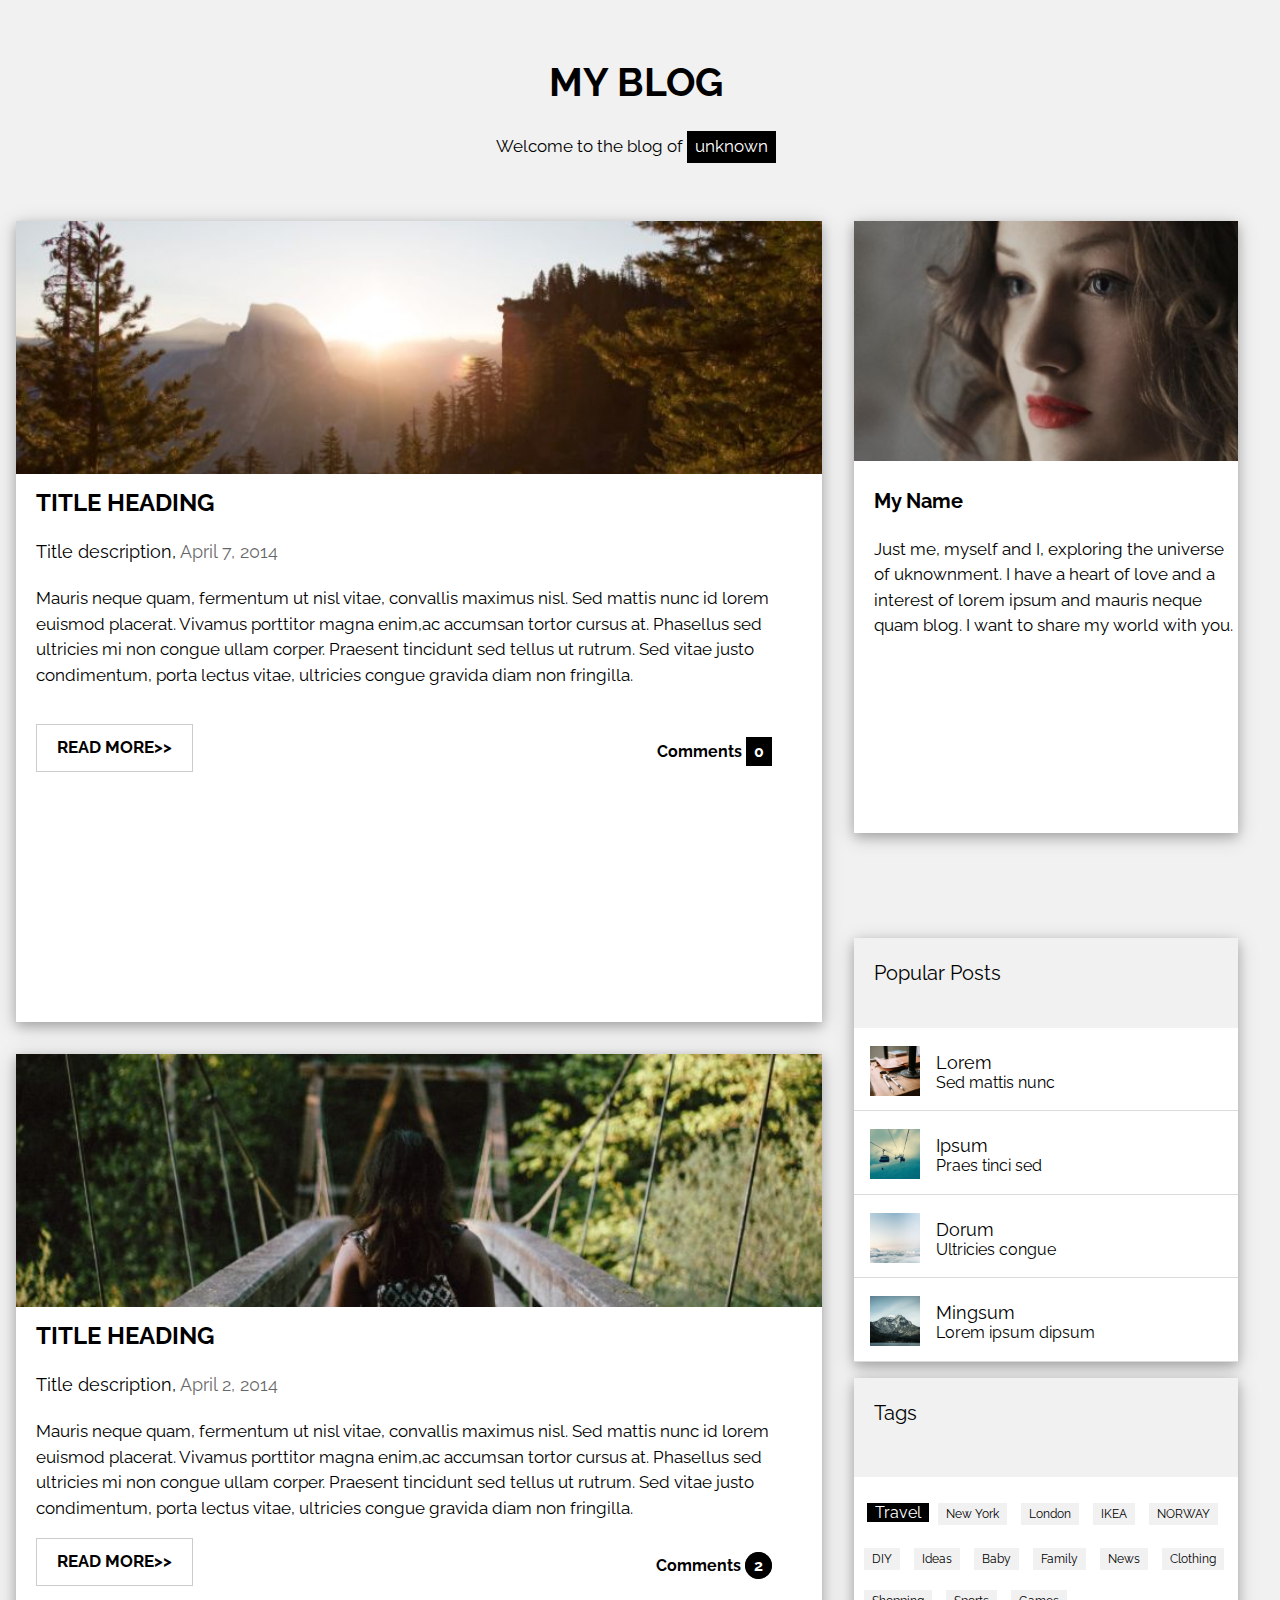
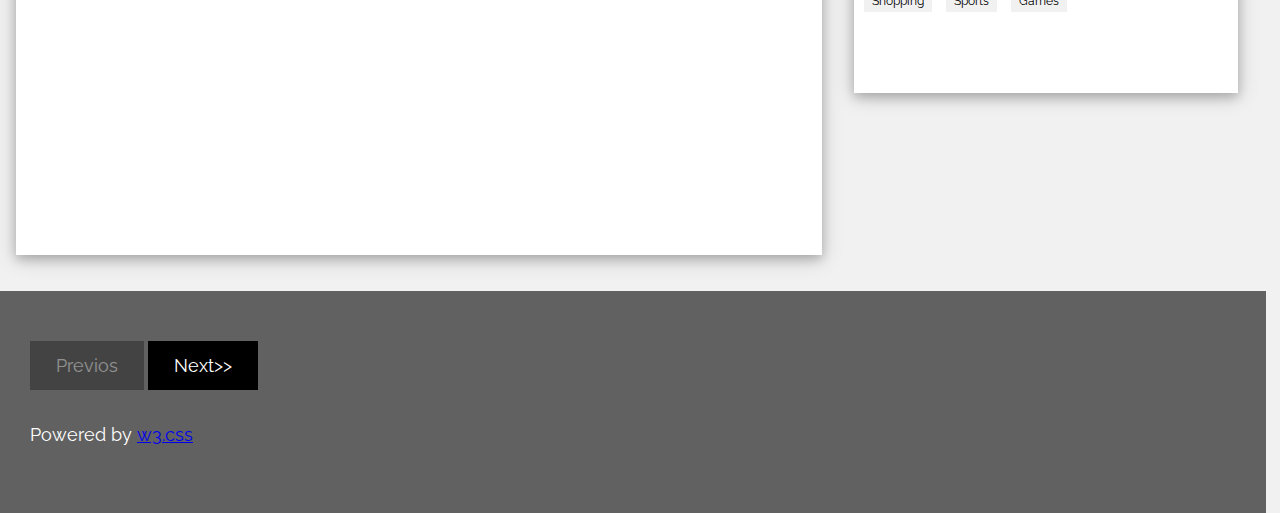
<file: template/index.html>
<!DOCTYPE html>
<html lang="en">
<head>
    <meta charset="UTF-8">
    <meta http-equiv="X-UA-Compatible" content="IE=edge">
    <meta name="viewport" content="width=device-width, initial-scale=1.0">
    <title>masoume naderi</title>
    <link rel="stylesheet" href="assets/style.css">
    <link rel="preconnect" href="https://fonts.googleapis.com">
<link rel="preconnect" href="https://fonts.gstatic.com" crossorigin>
<link href="https://fonts.googleapis.com/css2?family=Open+Sans:ital,wght@0,300;0,400;1,500;1,700&family=Raleway:wght@100;200;300;400&display=swap" rel="stylesheet">
</head>
<body>
    <header>
    <h1>MY BLOG</h1>
    <p class="p">Welcome to the blog of 
        <span class="unknown">unknown</span>
    </p>
    </header>

    <div class="pic12">

        <div class="t1">
            <img src="./assets/pic/woods.jpg" alt="woods">
            <h2 class="fasele">TITLE HEADING</h2>  
            <h4 class="fasele">Title description,
                <span style="opacity: 0.60;"> April 7, 2014</span>
            </h4>
        
            <div class="fasele">
                <p class="p">
                Mauris neque quam, fermentum ut nisl vitae, convallis maximus nisl.
                    Sed mattis nunc id lorem euismod placerat. Vivamus porttitor magna 
                    enim,ac accumsan tortor cursus at. Phasellus sed ultricies mi non 
                    congue ullam corper. Praesent tincidunt sed tellus ut rutrum. Sed 
                    vitae justo condimentum, porta lectus vitae, ultricies congue gravida 
                    diam non fringilla.
                </p>
                <br>
            </div>
            <div class="fasele">
                <button id="button1"><b class="p">READ MORE>></b></button>
            </div>
            <div class="comment">Comments  <span class="zero" >0</span></div>
        </div>  
        <div id="t2">
            <img style="width: 30vw;" src="./assets/pic/avatar_g.jpg" alt="avatar_g">
            <h4 class="fasele">
                <b class="myname">My Name</b>
            </h4>
            <div class="fasele">
            <p class="p">Just me, myself and I, exploring the universe of uknownment. 
                I have a heart of love and a interest of lorem ipsum and mauris 
                neque quam blog. I want to share my world with you.
            </p>
            </div>
            
        </div>
       
    </div>
    <div class="pic3-45">
        <div class="t1">
            <img src="./assets/pic/bridge.jpg" alt="woods">
            <h2 class="fasele">TITLE HEADING</h2>  
            <h4 class="fasele">Title description,
                <span style="opacity: 0.60;"> April 2, 2014</span>
            </h4>
        
            <div class="fasele">
                <p class="p">
                Mauris neque quam, fermentum ut nisl vitae, convallis maximus nisl.
                    Sed mattis nunc id lorem euismod placerat. Vivamus porttitor magna 
                    enim,ac accumsan tortor cursus at. Phasellus sed ultricies mi non 
                    congue ullam corper. Praesent tincidunt sed tellus ut rutrum. Sed 
                    vitae justo condimentum, porta lectus vitae, ultricies congue gravida 
                    diam non fringilla.
                </p>
                
            </div>
            <div class="fasele">
                <button id="button1"><b class="p">READ MORE>></b></button>
                <div class="comment">Comments  <span class="two" >2</span></div>
            </div>
        </div>  
        <div class="pic45">
            <ul>
                <div id="popular">
                    <span style="margin: 20px;">Popular Posts</span>
                </div>
                
                <li>
                
                    <img src="./assets/pic/workshop.jpg" alt="workshop">
                <div class="marg">
                    <div class="text">Lorem </div> 
                    <div>Sed mattis nunc</div>
                </div>
                    
                </li>
                <li>
                    <img src="./assets/pic/gondol.jpg" alt="gondol">
                    <div class="marg">
                        <div class="text">Ipsum </div> 
                        <div>Praes tinci sed</div>
                    </div>
            
                </li>
                <li>
                    <img src="./assets/pic/skies.jpg" alt="skies">
                    <div class="marg">
                        <div class="text">Dorum </div> 
                        <div>Ultricies congue</div>
                    </div>
                  
                </li>
                <li>
                    <img src="assets/pic/rock.jpg" alt="rock">
                    <div class="marg">
                        <div class="text">Mingsum </div> 
                        <div>Lorem ipsum dipsum</div>
                    </div>
                    
                </li>
            </ul>
             <div class="container"> 
                 <div class="tags">
                     <span style="margin: 20px;">Tags</span>
                 </div>
                <p style="margin-left: 5px"><span class="travel">Travel</span> <span class="box">New York</span> <span class="box">London</span>
                <span class="box">IKEA</span> <span class="box">NORWAY</span> <span class="box">DIY</span>
                <span class="box">Ideas</span> <span class="box">Baby</span> <span class="box">Family</span>
                <span class="box">News</span> <span class="box">Clothing</span> <span class="box">Shopping</span>
                <span class="box">Sports</span> <span class="box">Games</span>
              </p>
            </div>  
        </div>
    </div>
    <div class="footer">
        <button class="previos">Previos</button>
        <button class="next">Next>></button>
        <p class="powered">Powered by <a href="https://www.w3schools.com/w3css/default.asp" target="_blank">w3.css</a></p>
    </div>
</body>
</html>
</file>
<file: template/assets/style.css>
*{
    font-family: 'Open Sans', sans-serif;
    font-family: 'Raleway', sans-serif;
}
body{
    background-color: #f1f1f1;
    margin-bottom: 0;
    margin-left: 0;

}
h1 h2 h3 h4 h5 h6{
    font-weight: 400;
}
header{
    text-align: center;
    padding: 25px 0;
}
h1{
    font-size: 39px;
}
h2{
    margin-top: 10px;
}
h4{
    font-weight: normal;
    font-size: 18px;
}
.t1 img{
    margin: 0;
    width: 100%;
}
.pic12{
    display: flex;
    box-sizing: inherit;
}
.fasele{
    padding-left: 20px;

}
.t1{
    width: 63vw;
    height: 89vh;
    margin: 16px ;
    background-color: #fff;
    box-shadow: 0 4px 10px 0 rgb(0 0 0 / 20%),
    0 4px 20px 0 rgb(0 0 0 / 19%);
}
.comment{
    text-align: right;
    margin-top: -30px;
    margin-right: 50px;
    font-weight: bolder;
}
.zero{
    border: black 1px solid; 
    padding: 4px 7px;
    color: white;
    background-color: black;
}
.two{
    border: black 1px solid; 
    border-radius: 50%;
    padding: 3px 8px;
    color: white;
    background-color: black;
}
.unknown{
    box-sizing: inherit;
    display: inline-block;
    background-color: black;
    color: white;
    padding: 3px 8px;
}
.p{
    display: block;
    font-size: 17px;
    line-height: 1.5;
    box-sizing: inherit;    
}
#t2{
    width: 30vw;
    height: 68vh;
    margin: 16px ;
    background-color: #fff;
    box-shadow: 0 4px 10px 0 rgb(0 0 0 / 20%),
    0 4px 20px 0 rgb(0 0 0 / 19%);
    display: block;
}
.myname{
    font-weight: bolder;
    font-size: 20px;
}
#button1{
    cursor: pointer;
    border: 1px solid #ccc;
    text-align: center;
    cursor: pointer;
    white-space: nowrap;
    vertical-align: middle;
    text-decoration: none;
    padding: 10px 20px;
    background-color: #fff;

}
.pic45 img{
    display: inline-block;
    width: 50px;
    height: 50px;
    vertical-align: middle;
    margin: 10px 16px 10px 0;
}
ul{
    width: 30vw;
    text-decoration: none;
    list-style-type: none;
    padding: 0;
    margin: 16px ;
    margin-top: -100px;
    background-color: #fff;
    box-sizing: inherit; 
    box-shadow: 0 4px 10px 0 rgb(0 0 0 / 20%),
    0 4px 20px 0 rgb(0 0 0 / 19%);
}
li{
    height: 5.2vw;
    display: flex;
    list-style-type: none;
    padding: 8px 16px;
    border-bottom: 1px solid gainsboro;

}
.text{
    font-size: 18px;

}
li:hover{
    background-color: gainsboro;
}
.pic3-45{
    display: flex;
}
#popular{
    display: inline-block;
    width: 30vw;
    height: 10vh;
    background-color: #f1f1f1;
    font-size: 20px;
    line-height: 3.5;
}
.marg{
    margin-top: 16px;
}
.container{
    width: 30vw;
    margin: 16px ;
    height: 35vh;
    background-color: #fff;
    box-shadow: 0 4px 10px 0 rgb(0 0 0 / 20%),
    0 4px 20px 0 rgb(0 0 0 / 19%);
}
.tags{
    display: inline-block;
    width: 30vw;
    height: 11vh;
    background-color: #f1f1f1;
    font-size: 20px;
    line-height: 3.5;
}
.travel{
    color: #fff;
    background-color: #000;
    margin-bottom: 16px;
    margin-left: 8px;
    display: inline-block;
    padding-left: 8px;
    padding-right: 8px;
    text-align: center;
    box-sizing: inherit;
}
.box{
    color: #000;
    background-color: #f1f1f1;
    margin: 10px 5px;
    font-size: 12px;
    display: inline-block;
    padding: 4px 8px;
    text-align: center;
}
.footer{
    width: 96.59vw;
    color: #fff;
    padding: 50px 0px 50px 30px;
    margin-top: 20px;
    background-color: #616161;

}
.previos{
    font-size: 18px;
    color: #fff;
    background-color: #000;
    padding: 14px 26px;
    margin-bottom: 16px;
    cursor: not-allowed;
    opacity: 0.3;
    text-transform: none;
    border: none;
}
.previos:hover{
    background-color: gainsboro;
    color: #000;
}
.next{
    font-size: 18px;
    color: #fff;
    background-color: #000;
    padding: 14px 26px;
    margin-bottom: 16px;
    border: none;
    text-align: center;
    cursor: pointer;
}
.next:hover{
    background-color: gainsboro;
    color: black;
}
.powered{
    font-size: 18px;
}
/* .powered:Link{
    color: white;
}
.powered:Visited{
    color:blue;
}
.powered:hover{
    color: white;
}
.powered:Active{
    color: white;
} */
</file>
